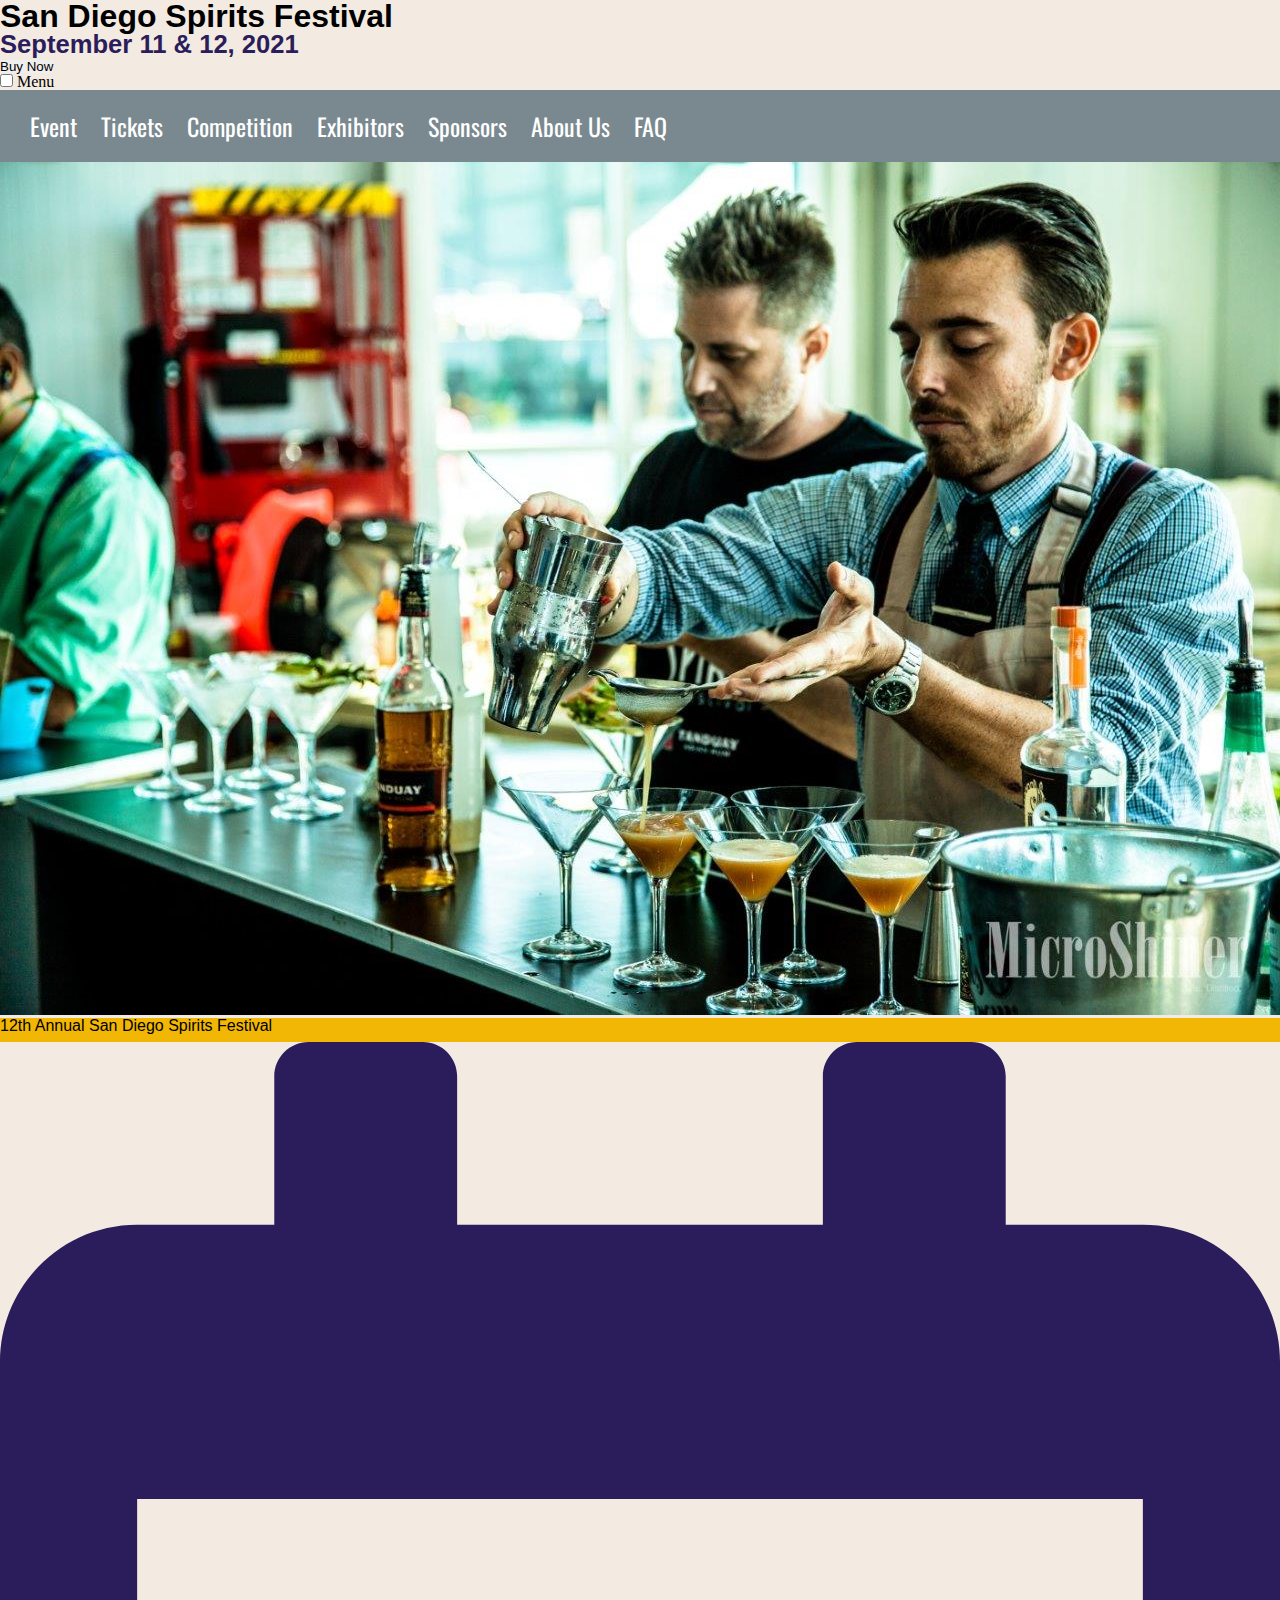
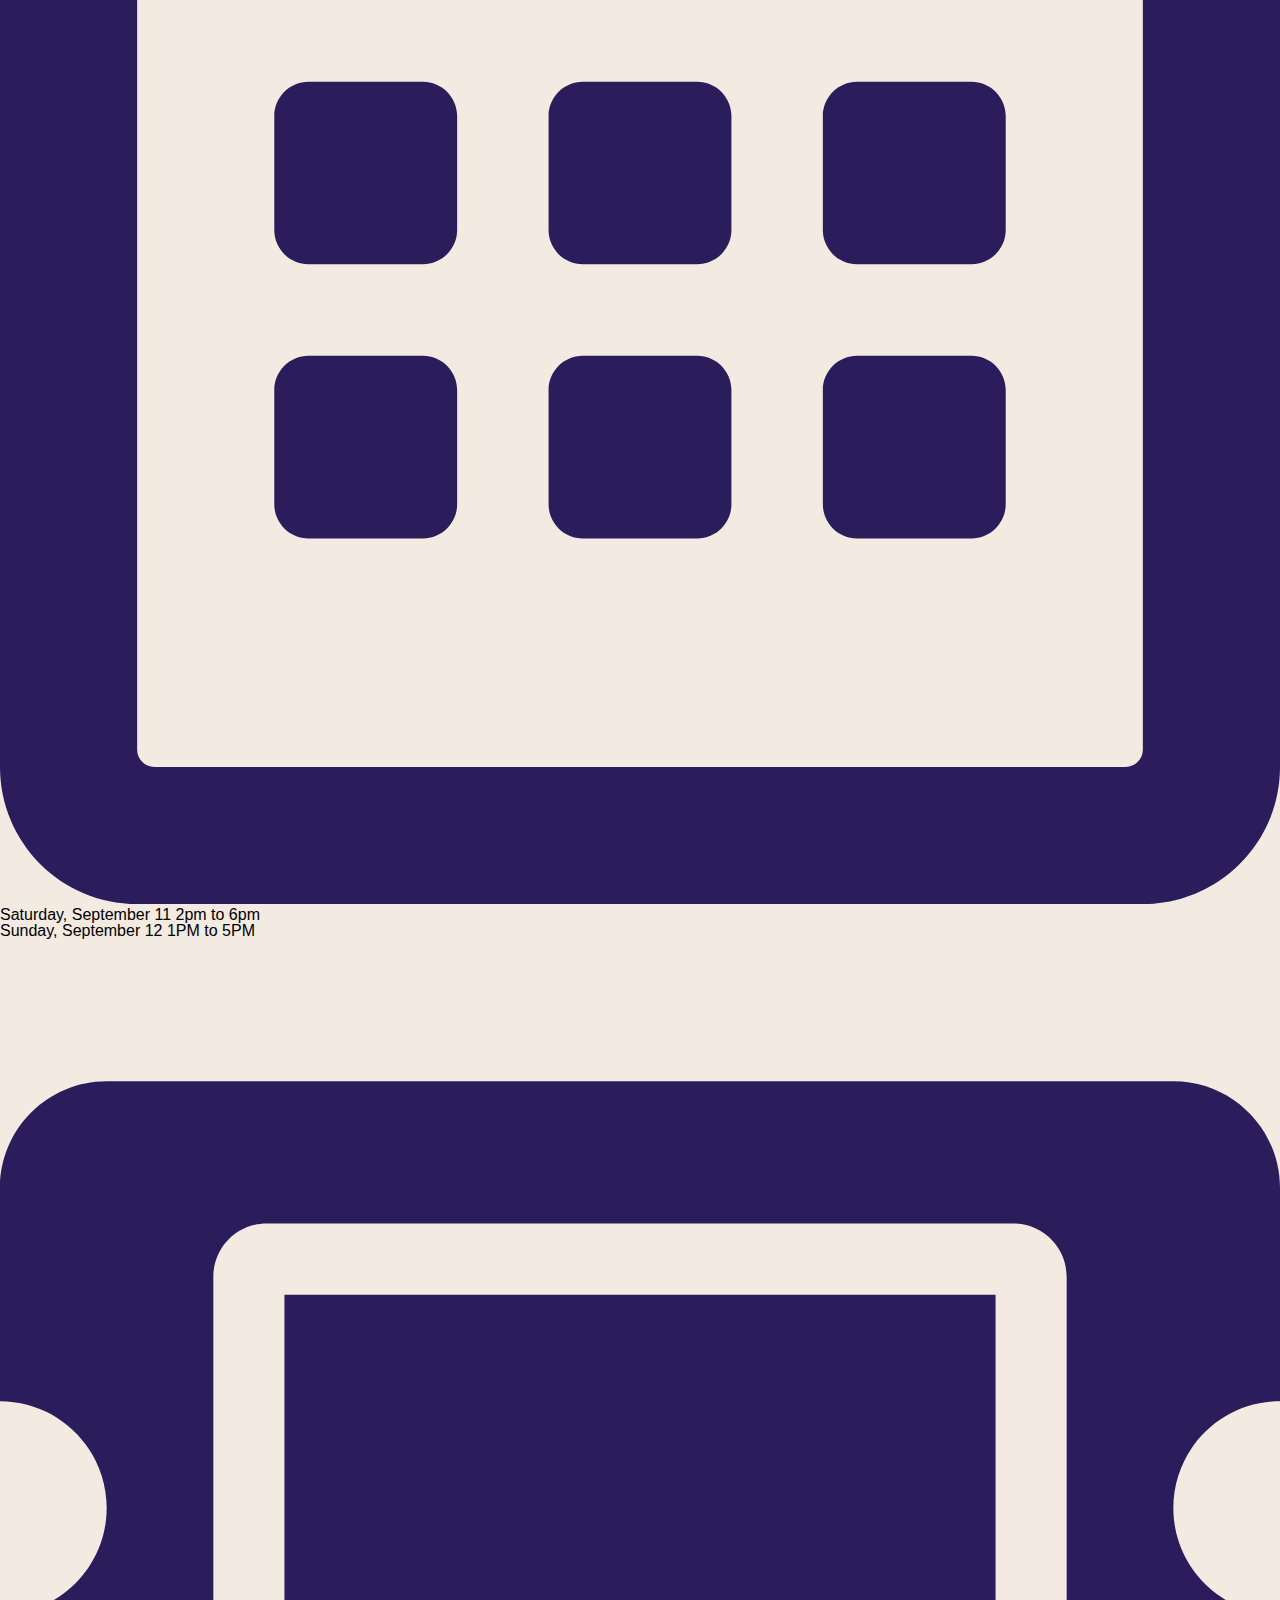
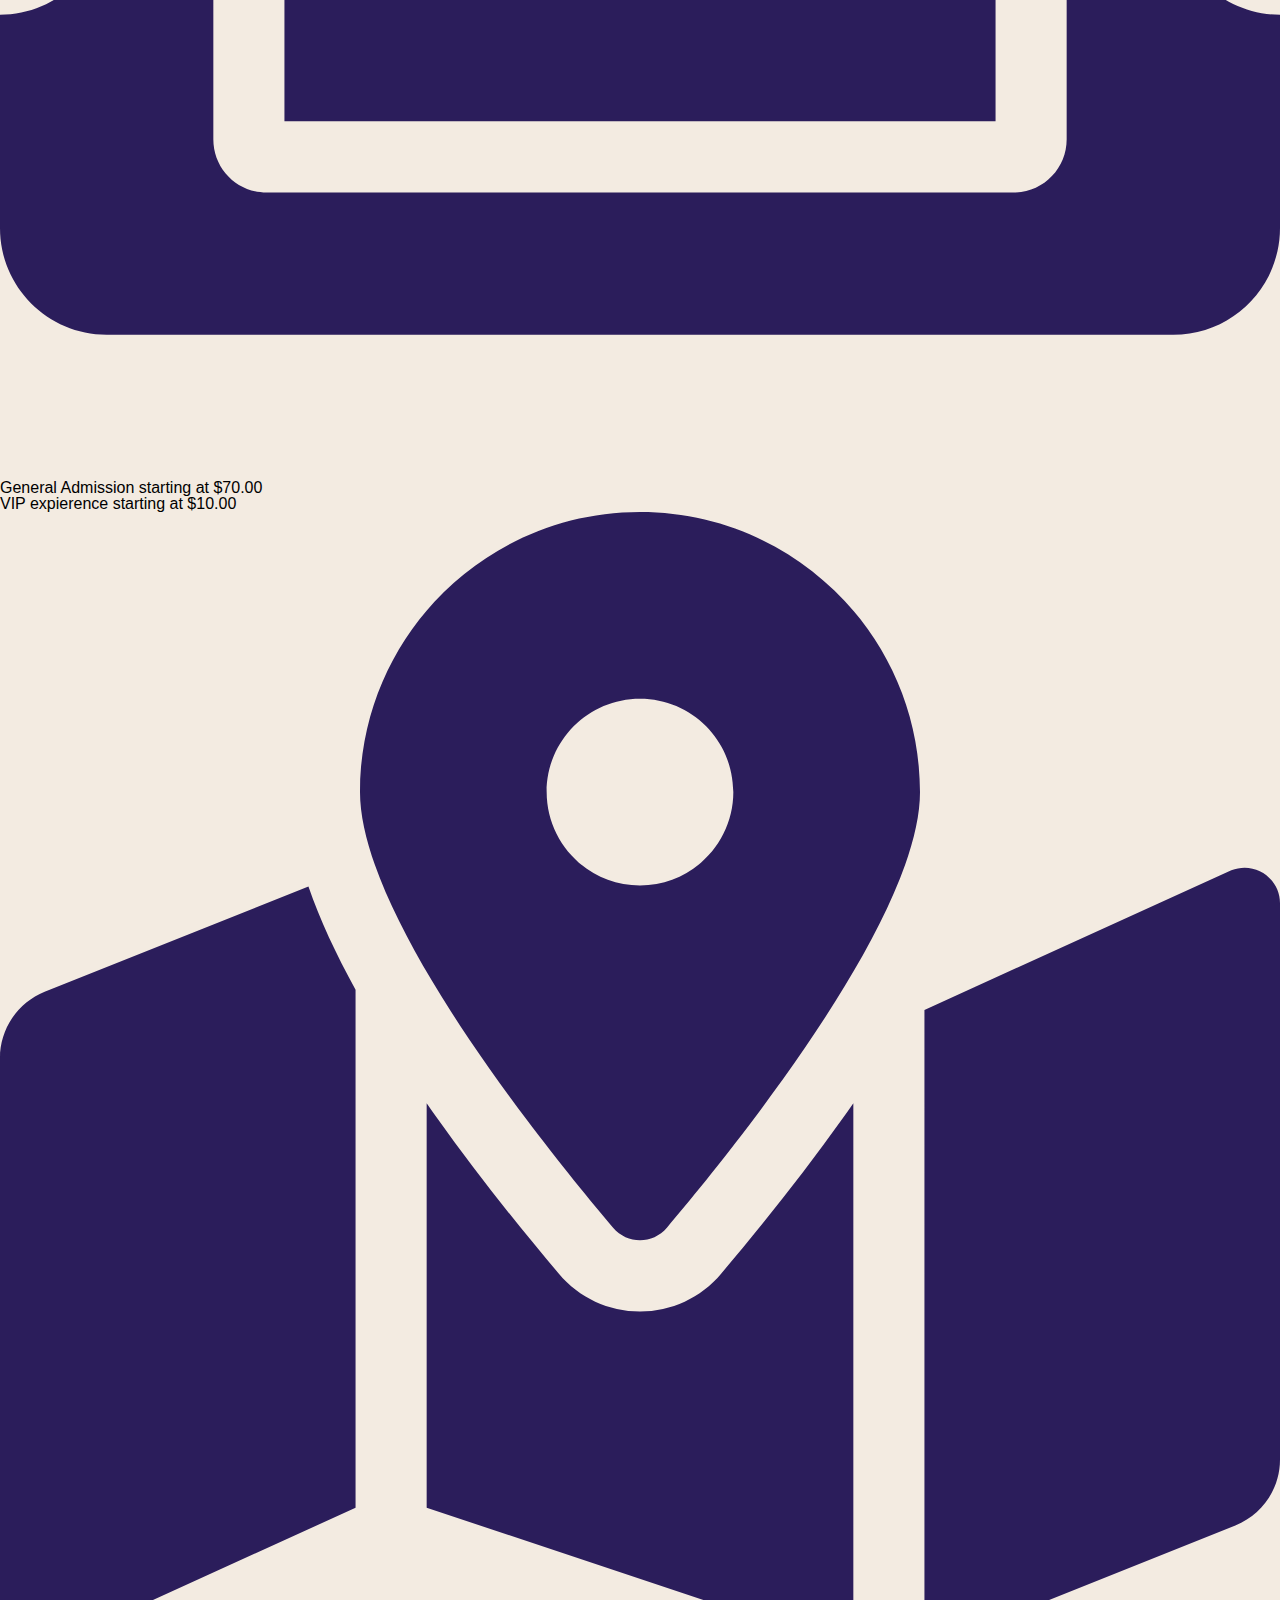
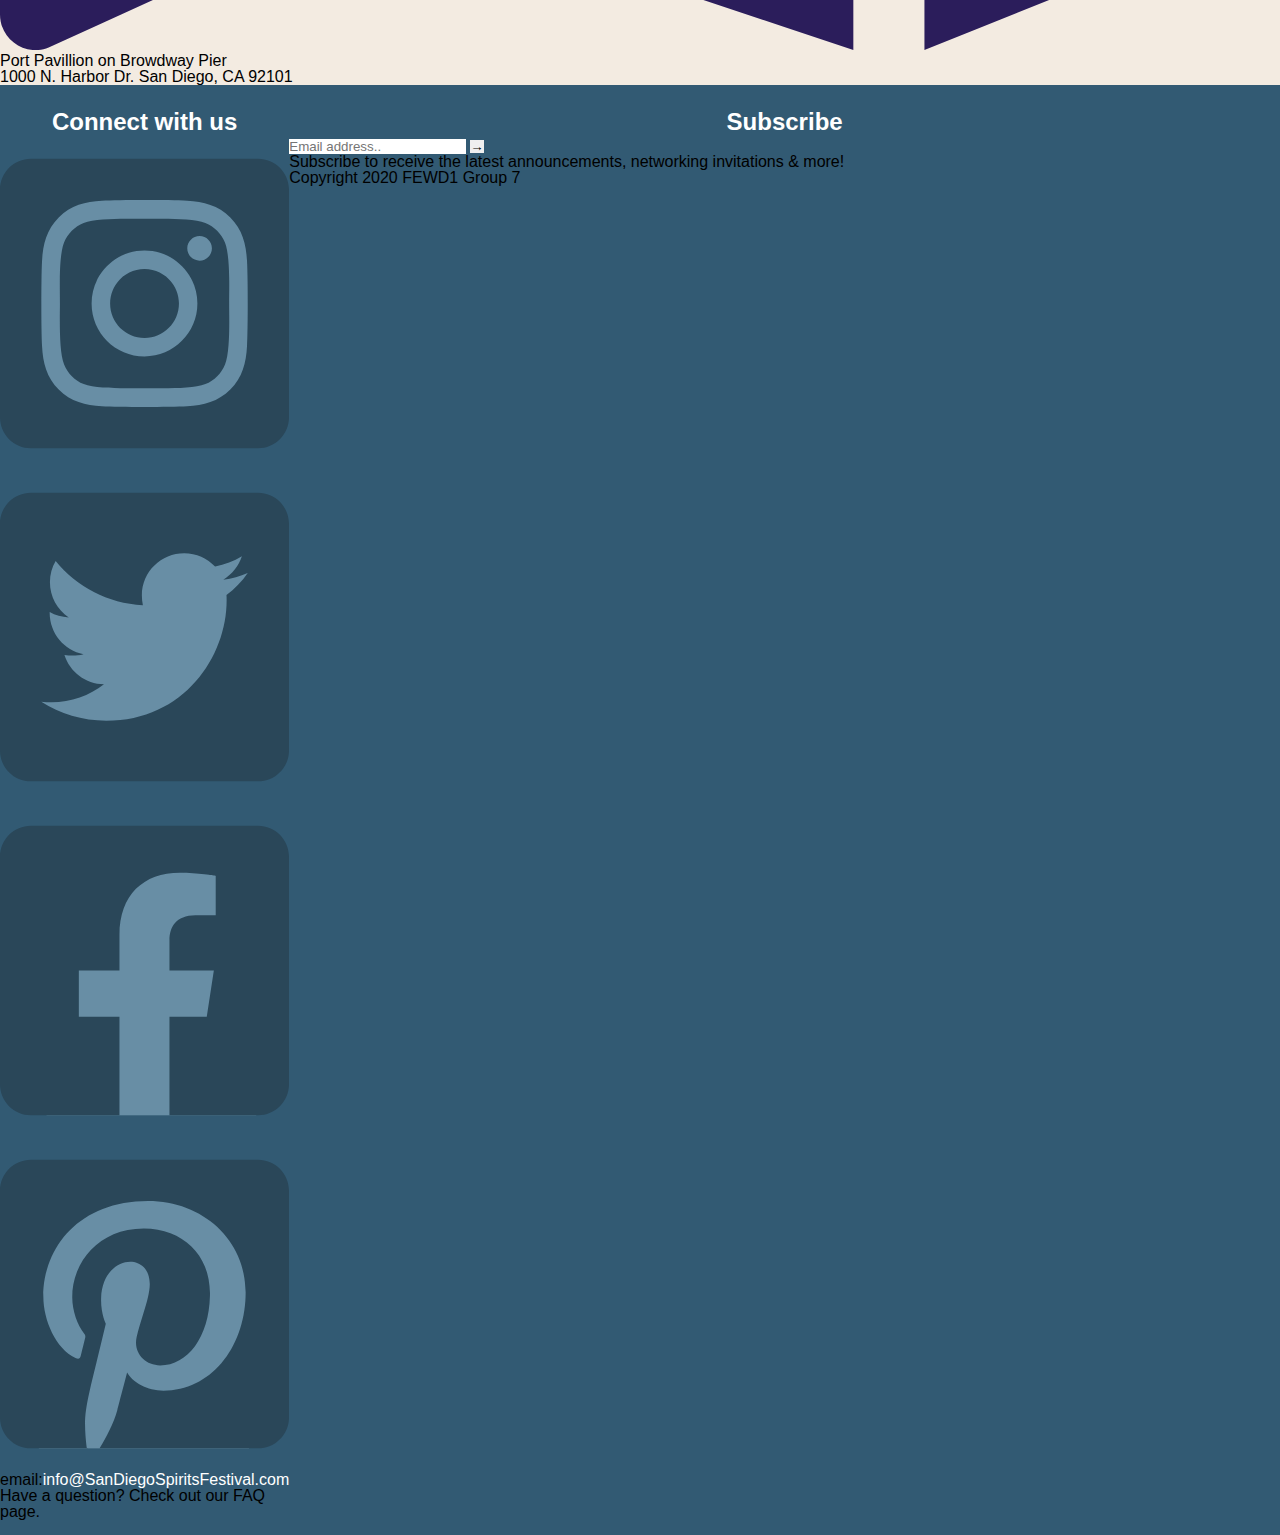
<file: index.html>
<!DOCTYPE html>
<html lang="en">

<head>
    <meta charset="UTF-8">
    <meta name="viewport" content="width=device-width, initial-scale=1.0">
    <title> San Diego Spirits Festival</title>
    <link rel="stylesheet" href="https://cdnjs.cloudflare.com/ajax/libs/font-awesome/4.7.0/css/font-awesome.min.css">
    <link rel="stylesheet" href="styles/style.css" type="text/css">
</head>

<body>
    <!--header section-->
    <header>
        <h1>San Diego Spirits Festival</h1>
        <h2>September 11 &amp; 12, 2021</h2>
        <button id="b1">Buy Now</button>

        <!--Header Nav Bar Section------>

        <div id="nav">
            <input type="checkbox" id="toggle" />
            <label for="toggle">Menu</label>
            <nav class="navigation">
                <ul>
                    <li><a href="pages/event.html">Event</a></li>
                    <li><a href="pages/tickets.html">Tickets</a></li>
                    <li><a href="pages/competition.html">Competition</a></li>
                    <li><a href="pages/exhibitors.html">Exhibitors</a></li>
                    <li><a href="pages/sponsors.html">Sponsors</a></li>
                    <li><a href="pages/aboutus.html">About Us</a></li>
                    <li><a href="pages/faq.html">FAQ</a></li>
                </ul>
            </nav>
        </div>
    </header>
    <!-- End Header -->

    <!--hero image section-->
    <section>
        <div id="heroImage">
            <img src="images/heroImage-1.jpg" alt="">
        </div>
    </section>

    <!--   mid banner section-->

    <section>
        <div id="banner">
            <p>12th Annual San Diego Spirits Festival</p>
        </div>
    </section>

    <!--   Icon image section------------------------>

    <section>
        <div id="icon">
            <div><img src="images/calendar.svg" alt="calendar">
                <p>Saturday, September 11 2pm to 6pm <br>Sunday, September 12 1PM to 5PM</p>
            </div>

            <div><img src="images/ticket.svg" alt="tickets">
                <p>General Admission starting at $70.00 <br>VIP expierence starting at $10.00</p>
            </div>

            <div><img src="images/map.svg" alt="Map">
                <p>Port Pavillion on Browdway Pier <br>1000 N. Harbor Dr. San Diego, CA 92101</p>
            </div>
        </div>
    </section>

    <!--    Footer Section----------------------->

    <footer class="footer">
        <div id="left">
            <div class="content">
                <h4>Connect with us</h4>
                <div class="socialMedia">
                    <img src="images/instagram.svg" alt="Instagram">
                    <img src="images/twitter.svg" alt="Instagram">
                    <img src="images/facebook.svg" alt="Instagram">
                    <img src="images/pinterest.svg" alt="Instagram">
                    <div>
                        <p>email:<a href="mailto:SanDiegoSpiritsFestival.com">info@SanDiegoSpiritsFestival.com</a>
                        <div>
                            <p>Have a question? Check out our FAQ page.</p>
                        </div>
                    </div>
                </div>
            </div>
        </div>

        <div id="right">
            <div class="content">
                <form>
                    <h4>Subscribe</h4>
                    <input type="text" placeholder="Email address..">
                    <button id="b2" type="button">&#8594;</button>
                </form>
                <p>Subscribe to receive the latest announcements, networking invitations &amp; more!</p>
            </div>
            <div id=copyright>
                <p>Copyright 2020 FEWD1 Group 7</p>
            </div>
        </div>
    </footer>
</body>

</html>
</file>
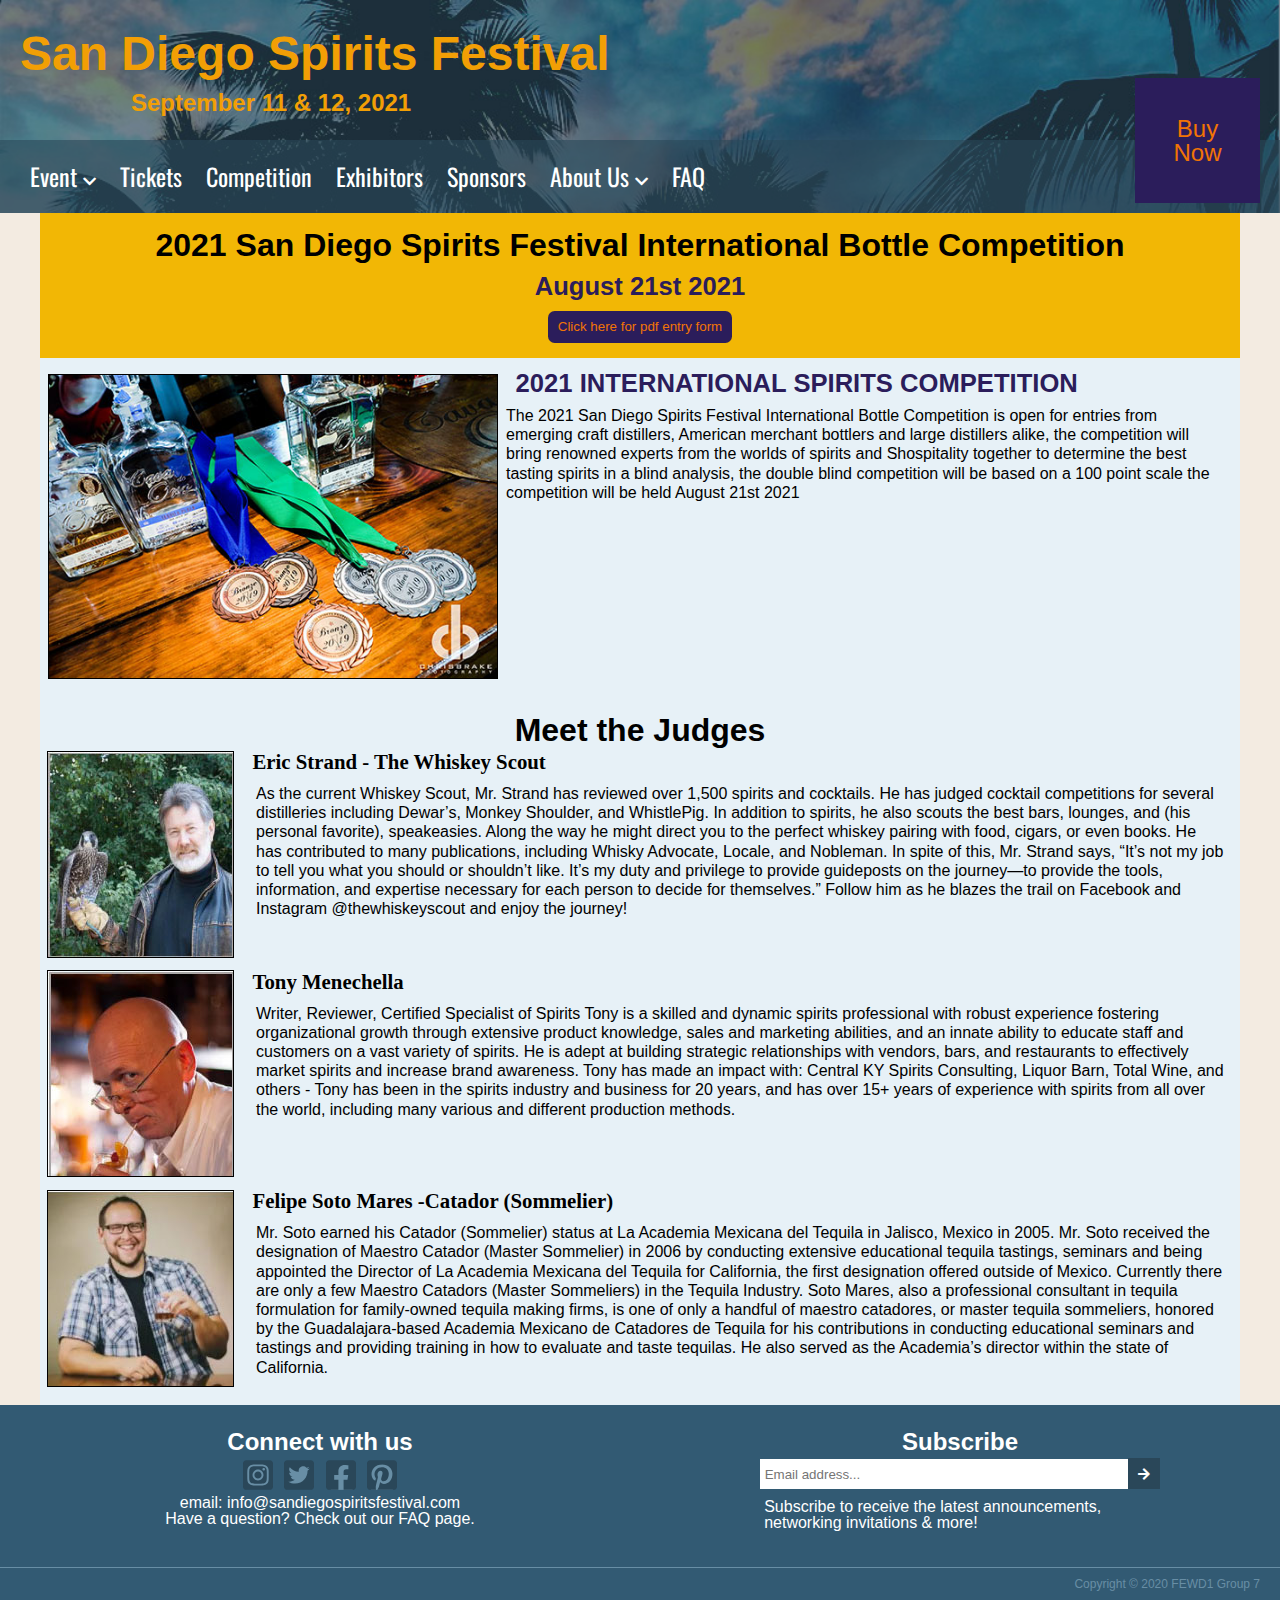
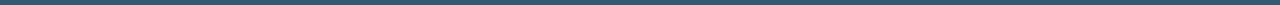
<file: pages/competition.html>
<!DOCTYPE html>
<html lang="en">

<head>
    <meta charset="UTF-8">
    <meta name="viewport" content="width=device-width, initial-scale=1.0">
    <title> San Diego Spirits Festival</title>
    <link rel="stylesheet" href="https://cdnjs.cloudflare.com/ajax/libs/font-awesome/4.7.0/css/font-awesome.min.css">
    <link rel="stylesheet" href="../styles/style.css" type="text/css"> 

</head>


<body>
    <header class="main">
            <h1><a href="../index.html">San Diego Spirits Festival</a></h1>
            <h2><a href="../index.html">September 11 &amp; 12, 2021</a></h2>
            <div class="btn">
                <a href="checkout01.html">Buy Now</a>
            </div>
            <nav>
                <label for="showMenu"><span class="fas fa-bars" aria-hidden="true"></span></label>
                <input type="checkbox" id="showMenu" role="button">
                <ul class="mainMenu" id="ticketsPg">
                    <li>
                        <a class="centerMenu" href="#">Event <span class="fas fa-chevron-down hideMe" aria-hidden="true"></span></a><label for="showSubmenuEvent"><span class="fas fa-chevron-down" aria-hidden="true"></span></label><input type="checkbox" id="showSubmenuEvent">
                        <ul id="sub1"><li><a href="#">Past Events</a></li></ul>
                    </li>
                    <li><a href="tickets.html">Tickets</a></li>
                    <li><a href="../pages/competition.html">Competition</a></li>
                    <li><a href="../pages/exhibitors.html">Exhibitors</a></li>
                    <li><a href="../pages/sponsors.html">Sponsors</a></li>
                    <li>     
                    <a class="centerMenu" href="#">About Us <span class="fas fa-chevron-down hideMe" aria-hidden="true"></span></a><label for="showSubmenuAbout"><span class="fas fa-chevron-down"></span></label>
                    <input type="checkbox" id="showSubmenuAbout">
                    <ul id="sub2"><li><a href="#" class="drop">Contact Us</a></li></ul>
                    </li>
                    <li><a href="#">FAQ</a></li>
                </ul>
            </nav>
        </header>
     <!-- Main page area -->
    <main>
    <section id="banner">
            <h1>2021 San Diego Spirits Festival International Bottle Competition</h1>
            <h2>August 21st 2021</h2>
            <button onclick="window.location.href='https://967b8d21-e338-4f79-a29b-32f5f7dae167.filesusr.com/ugd/49071e_389cc416fff24ef1b9bc6c211b921415.pdf'">Click here for pdf entry form</button>
    </section>
       <section class="judges">
       <div class="medals">
       <figure>
        <img src="../images/mdl.jpg" alt="Display of awards">        
       </figure>
        </div>
        <div class="text">
        <h2>2021 INTERNATIONAL SPIRITS COMPETITION</h2>
        <p>The 2021 San Diego Spirits Festival International Bottle Competition is open for entries from emerging craft distillers, American merchant bottlers and large distillers alike, the competition will bring renowned experts from the worlds of spirits and Shospitality together to determine the best tasting spirits in a blind analysis, the double blind competition will be based on a 100 point scale the competition will be held August 21st 2021</p>
        </div>
        </section>
        <h1> Meet the Judges</h1>
        <section id="about1">
        <div>
        <img src="../images/j1.jpg" alt="First judge">
        </div>
        <div>
        <h3>Eric Strand - The Whiskey Scout</h3>
        <p>As the current Whiskey Scout, Mr. Strand has reviewed over 1,500 spirits and cocktails. He has judged cocktail competitions for several distilleries including Dewar’s, Monkey Shoulder, and WhistlePig. In addition to spirits, he also scouts the best bars, lounges, and (his personal favorite), speakeasies. Along the way he might direct you to the perfect whiskey pairing with food, cigars, or even books. He has contributed to many publications, including Whisky Advocate, Locale, and Nobleman. In spite of this, Mr. Strand says, “It’s not my job to tell you what you should or shouldn’t like. It’s my duty and privilege to provide guideposts on the journey—to provide the tools, information, and expertise necessary for each person to decide for themselves.” Follow him as he blazes the trail on Facebook and Instagram @thewhiskeyscout and enjoy the journey!</p>
        </div>
        <div>
        <img src="../images/j2.jpg" alt="Second judge">
        </div>
        <div>
        <h3>Tony Menechella</h3>
        <p>Writer, Reviewer, Certified Specialist of Spirits Tony is a skilled and dynamic spirits professional with robust experience fostering organizational growth through extensive product knowledge, sales and marketing abilities, and an innate ability to educate staff and customers on a vast variety of spirits. He is adept at building strategic relationships with vendors, bars, and restaurants to effectively market spirits and increase brand awareness. Tony has made an impact with: Central KY Spirits Consulting, Liquor Barn, Total Wine, and others - Tony has been in the spirits industry and business for 20 years, and has over 15+ years of experience with spirits from all over the world, including many various and different production methods. </p>
        </div>
        <div>
        <img src="../images/j3.jpg" alt="Third judge">
        </div>
        <div>
        <h3>Felipe Soto Mares -Catador (Sommelier)</h3>
        <p>Mr. Soto earned his Catador (Sommelier) status at La Academia Mexicana del Tequila in Jalisco, Mexico in 2005. Mr. Soto received the designation of Maestro Catador (Master Sommelier) in 2006 by conducting extensive educational tequila tastings, seminars and being appointed the Director of La Academia Mexicana del Tequila for California, the first designation offered outside of Mexico. Currently there are only a few Maestro Catadors (Master Sommeliers) in the Tequila Industry. Soto Mares, also a professional consultant in tequila formulation for family-owned tequila making firms, is one of only a handful of maestro catadores, or master tequila sommeliers, honored by the Guadalajara-based Academia Mexicano de Catadores de Tequila for his contributions in conducting educational seminars and tastings and providing training in how to evaluate and taste tequilas. He also served as the Academia’s director within the state of California.</p>
        </div>
        </section>
    </main>
    
    <!-- End of Main page area -->
    <footer>
        <div class="footer">
            <div class="footerBlock">
                <div class="blocks">
                    <h4>Connect with us</h4>
                    <p>
                        <a href="https://www.instagram.com/sdspiritsfestival/"><img src="../images/instagram.svg" alt="instagram icon"></a>
                        <a href="https://twitter.com/spiritsfestival"><img src="../images/twitter.svg" alt="twitter icon"></a>
                        <a href="https://www.facebook.com/SanDiegoSpiritsFestival"><img src="../images/facebook.svg" alt="facebook icon"></a>
                        <a href="https://www.pinterest.com/spiritsfestival/"> <img src="../images/pinterest.svg" alt="pinterest icon"></a>
                    </p>
                    <p><a href="mailto:info@sandiegospiritsfestival.com.com">email: info@sandiegospiritsfestival.com</a></p>
                    <p><a href="#">Have a question? Check out our FAQ page.</a></p>
                </div>
                <div class="blocks">
                    <form action="#" method="post" id="newsletter">
                        <h4>
                            <label for="newsletterEmail">Subscribe</label>
                        </h4>
                        <div class="newsletterInput"><input type="email" name="newsletterEmail" id="newsletterEmail" placeholder="Email address..." required><button type="submit" value="submit"><i class="fas fa-arrow-right"></i></button></div>
                        <p>Subscribe to receive the latest announcements, networking invitations &amp; more!</p>
                    </form>
                </div>
            </div>
            <p>Copyright &copy; 2020 FEWD1 Group 7</p>
        </div>
    </footer>
</body>

</html>
</file>
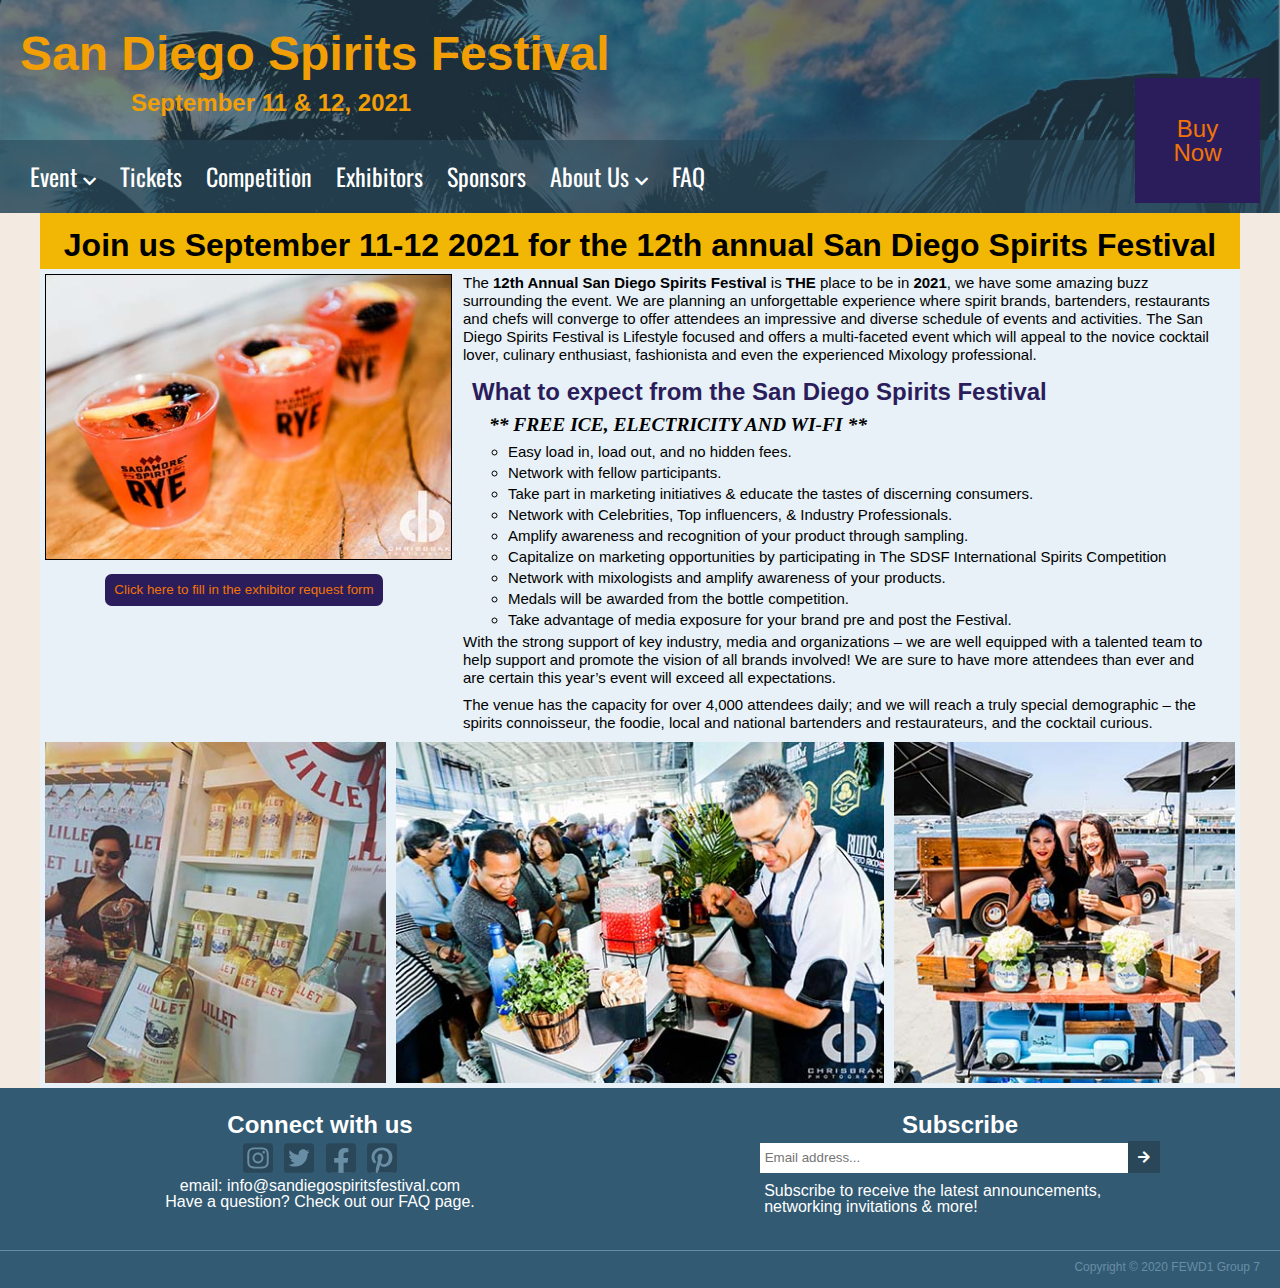
<file: pages/exhibitors.html>
<!DOCTYPE html>
<html lang="en">

<head>
    <meta charset="UTF-8">
    <meta name="viewport" content="width=device-width, initial-scale=1.0">
    <title> San Diego Spirits Festival</title>
    <link rel="stylesheet" href="https://cdnjs.cloudflare.com/ajax/libs/font-awesome/4.7.0/css/font-awesome.min.css">
    <link rel="stylesheet" href="../styles/style.css" type="text/css">
</head>

<body>
    <header class="main">
            <h1><a href="../index.html">San Diego Spirits Festival</a></h1>
            <h2><a href="../index.html">September 11 &amp; 12, 2021</a></h2>
            <div class="btn">
                <a href="checkout01.html">Buy Now</a>
            </div>
            <nav>
                <label for="showMenu"><span class="fas fa-bars" aria-hidden="true"></span></label>
                <input type="checkbox" id="showMenu" role="button">
                <ul class="mainMenu" id="ticketsPg">
                    <li>
                        <a class="centerMenu" href="#">Event <span class="fas fa-chevron-down hideMe" aria-hidden="true"></span></a><label for="showSubmenuEvent"><span class="fas fa-chevron-down" aria-hidden="true"></span></label><input type="checkbox" id="showSubmenuEvent">
                        <ul id="sub1"><li><a href="#">Past Events</a></li></ul>
                    </li>
                    <li><a href="tickets.html">Tickets</a></li>
                    <li><a href="../pages/competition.html">Competition</a></li>
                    <li><a href="../pages/exhibitors.html">Exhibitors</a></li>
                    <li><a href="../pages/sponsors.html">Sponsors</a></li>
                    <li>     
                    <a class="centerMenu" href="#">About Us <span class="fas fa-chevron-down hideMe" aria-hidden="true"></span></a><label for="showSubmenuAbout"><span class="fas fa-chevron-down"></span></label>
                    <input type="checkbox" id="showSubmenuAbout">
                    <ul id="sub2"><li><a href="#" class="drop">Contact Us</a></li></ul>
                    </li>
                    <li><a href="#">FAQ</a></li>
                </ul>
            </nav>
        </header>
    <!--   top banner section-->
    <main>
    <section>
        <div id="banner">
            <h1>Join us September 11-12 2021 for the 12th annual San Diego Spirits Festival</h1>
        </div>
    </section>
    <!-- Main page area -->
      <div id="control">
      <div>
      <figure><img src="../images/exh1.jpg" alt="Exhibition hall"></figure>
      
      <section id="CTA">
               <button id="ex1" onclick="window.location.href='https://967b8d21-e338-4f79-a29b-32f5f7dae167.filesusr.com/ugd/49071e_389cc416fff24ef1b9bc6c211b921415.pdf'">Click here to fill in the exhibitor request form</button>
      </section>
      </div>
      <div>  
      <p>The <b>12th Annual San Diego Spirits Festival</b> is <b>THE</b> place to be in <b>2021</b>, we have some amazing buzz surrounding the event. We are planning an unforgettable experience where spirit brands, bartenders, restaurants and chefs will converge to offer attendees an impressive and diverse schedule of events and activities. The San Diego Spirits Festival is Lifestyle focused and offers a multi-faceted event which will appeal to the novice cocktail lover, culinary enthusiast, fashionista and even the experienced Mixology professional. 
      </p>
       
      <div class="leftAlign">
      <h2>What to expect from the San Diego Spirits Festival</h2>
      <h3 class="ital">** FREE ICE, ELECTRICITY AND WI-FI **</h3>
      <ul>
          <li>Easy load in, load out, and no hidden fees.</li>
          <li>Network with fellow participants.</li>
          <li>Take part in marketing initiatives &amp; educate the tastes of discerning consumers.</li>
          <li>Network with Celebrities, Top influencers, &amp; Industry Professionals.</li>
          <li>Amplify awareness and recognition of your product through sampling.</li>
          <li>Capitalize on marketing opportunities by participating in The SDSF International Spirits Competition</li>
          <li>Network with mixologists and amplify awareness of your products.</li>
          <li>Medals will be awarded from the bottle competition.</li>
          <li>Take advantage of media exposure for your brand pre and post the Festival.</li>         
      </ul>
           <p>With the strong support of key industry, media and organizations – we are well equipped with a talented team to help support and promote the vision of all brands involved!   We are sure to have more attendees than ever and are certain this year’s event will exceed all expectations.</p>
           <p>The venue has the capacity for over 4,000 attendees daily; and we will reach a truly special demographic – the spirits connoisseur, the foodie, local and national bartenders and restaurateurs, and the cocktail curious. </p>
           </div>
           </div>
           </div> <!-- end #control -->
           <figure class="exPic">
               <img  src="../images/exhibition1.jpg" class="mobileShow" alt="Bottle of Lillet">
               <img  src="../images/exhibition2.jpg" alt="Pouring cocktails">
               <img  src="../images/exhibition3.jpg" class="mobileShow" alt="Don Julio display">
           </figure>
       
    </main>
    <!-- End of Main page area -->
    <footer>
        <div class="footer">
            <div class="footerBlock">
                <div class="blocks">
                    <h4>Connect with us</h4>
                    <p>
                        <a href="https://www.instagram.com/sdspiritsfestival/"><img src="../images/instagram.svg" alt="instagram icon"></a>
                        <a href="https://twitter.com/spiritsfestival"><img src="../images/twitter.svg" alt="twitter icon"></a>
                        <a href="https://www.facebook.com/SanDiegoSpiritsFestival"><img src="../images/facebook.svg" alt="facebook icon"></a>
                        <a href="https://www.pinterest.com/spiritsfestival/"> <img src="../images/pinterest.svg" alt="pinterest icon"></a>
                    </p>
                    <p><a href="mailto:info@sandiegospiritsfestival.com.com">email: info@sandiegospiritsfestival.com</a></p>
                    <p><a href="#">Have a question? Check out our FAQ page.</a></p>
                </div>
                <div class="blocks">
                    <form action="#" method="post" id="newsletter">
                        <h4>
                            <label for="newsletterEmail">Subscribe</label>
                        </h4>
                        <div class="newsletterInput"><input type="email" name="newsletterEmail" id="newsletterEmail" placeholder="Email address..." required><button type="submit" value="submit"><i class="fas fa-arrow-right"></i></button></div>
                        <p>Subscribe to receive the latest announcements, networking invitations &amp; more!</p>
                    </form>
                </div>
            </div>
            <p>Copyright &copy; 2020 FEWD1 Group 7</p>
        </div>
    </footer>

     

</body>

</html>
</file>
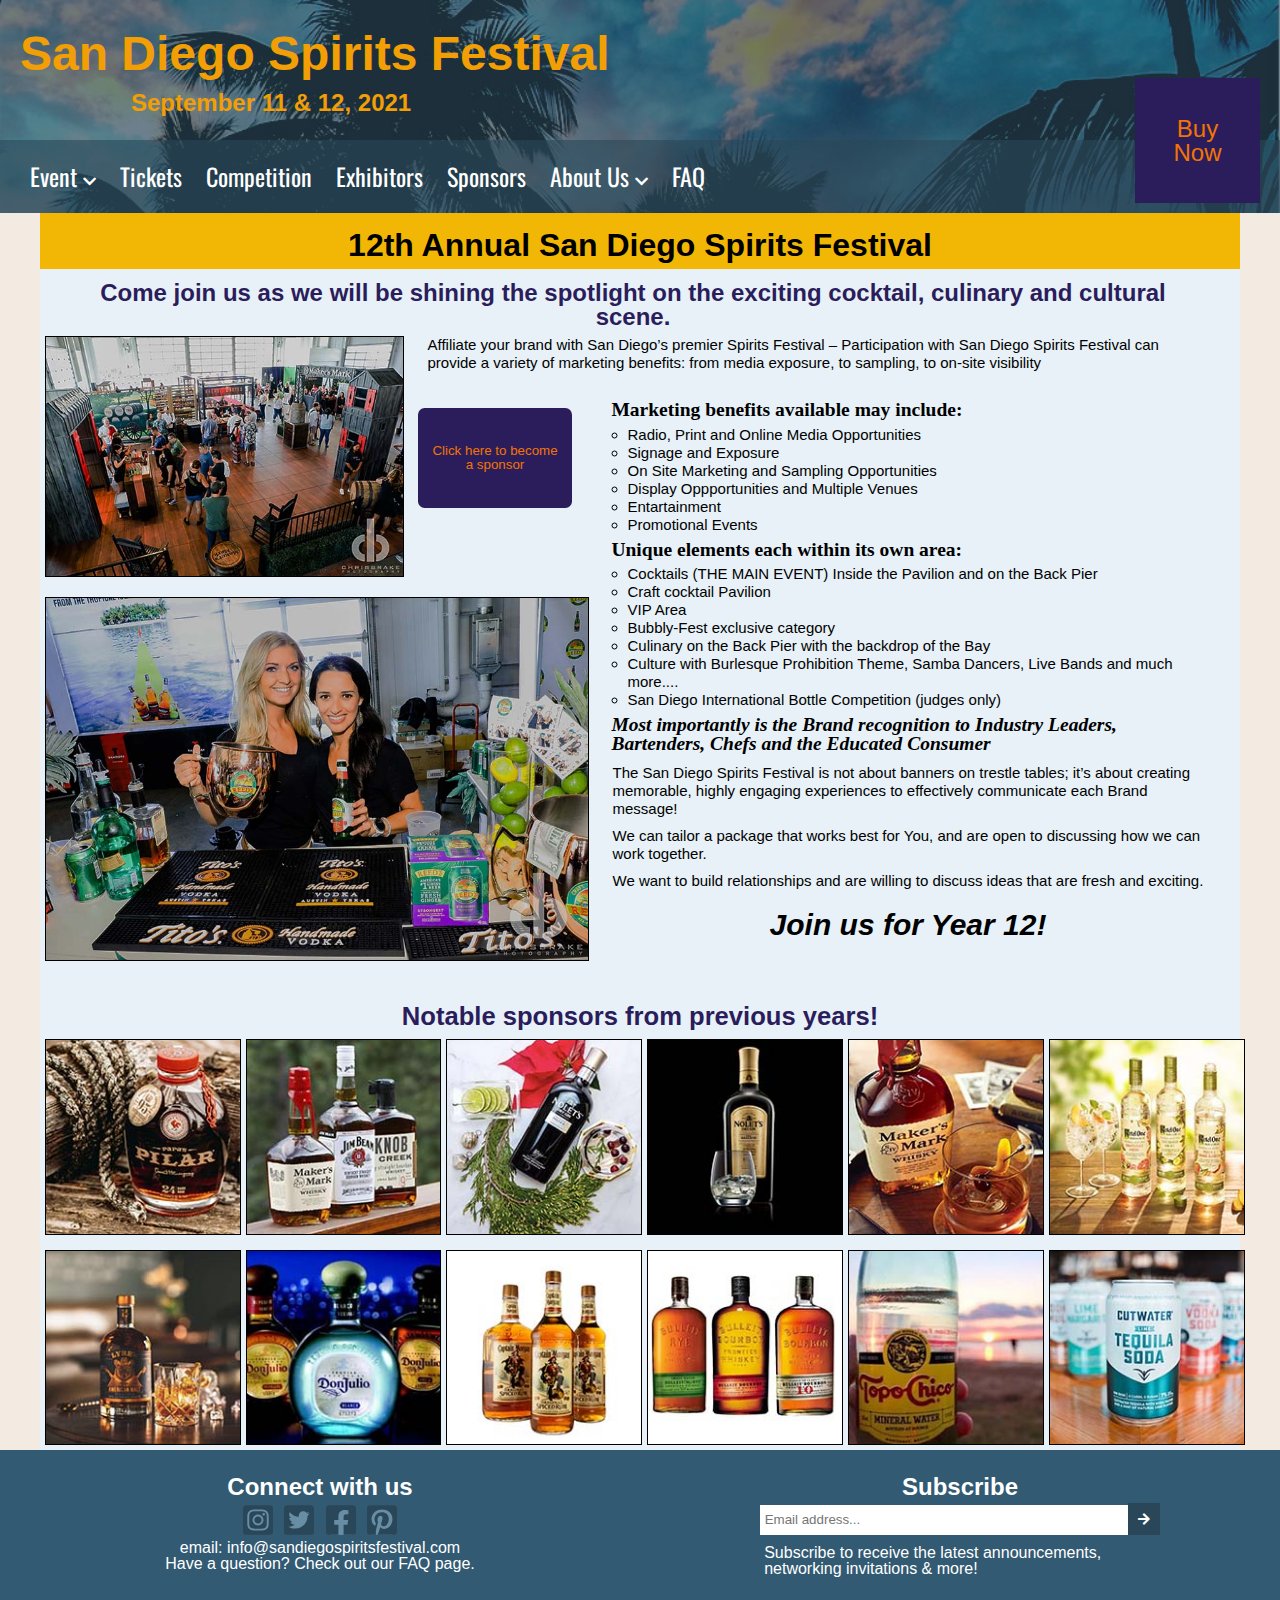
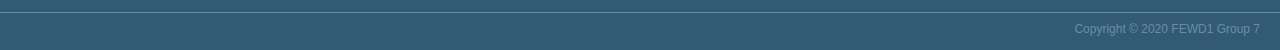
<file: pages/sponsors.html>
<!DOCTYPE html>
<html lang="en">

<head>
    <meta charset="UTF-8">
    <meta name="viewport" content="width=device-width, initial-scale=1.0">
    <title> San Diego Spirits Festival</title>
    <link rel="stylesheet" href="https://cdnjs.cloudflare.com/ajax/libs/font-awesome/4.7.0/css/font-awesome.min.css">
    <link rel="stylesheet" href="../styles/style.css" type="text/css">
</head>

<body>
    <header class="main">
            <h1><a href="../index.html">San Diego Spirits Festival</a></h1>
            <h2><a href="../index.html">September 11 &amp; 12, 2021</a></h2>
            <div class="btn">
                <a href="checkout01.html">Buy Now</a>
            </div>
            <nav>
                <label for="showMenu"><span class="fas fa-bars" aria-hidden="true"></span></label>
                <input type="checkbox" id="showMenu" role="button">
                <ul class="mainMenu" id="ticketsPg">
                    <li>
                        <a class="centerMenu" href="#">Event <span class="fas fa-chevron-down hideMe" aria-hidden="true"></span></a><label for="showSubmenuEvent"><span class="fas fa-chevron-down" aria-hidden="true"></span></label><input type="checkbox" id="showSubmenuEvent">
                        <ul id="sub1"><li><a href="#">Past Events</a></li></ul>
                    </li>
                    <li><a href="#">Tickets</a></li>
                    <li><a href="../pages/competition.html">Competition</a></li>
                    <li><a href="../pages/exhibitors.html">Exhibitors</a></li>
                    <li><a href="../pages/sponsors.html">Sponsors</a></li>
                    <li>     
                    <a class="centerMenu" href="#">About Us <span class="fas fa-chevron-down hideMe" aria-hidden="true"></span></a><label for="showSubmenuAbout"><span class="fas fa-chevron-down"></span></label>
                    <input type="checkbox" id="showSubmenuAbout">
                    <ul id="sub2"><li><a href="#" class="drop">Contact Us</a></li></ul>
                    </li>
                    <li><a href="#">FAQ</a></li>
                </ul>
            </nav>
        </header>
    <!-- Main page area -->
    <main>
      <section id="banner">
      <h1>12th Annual San Diego Spirits Festival </h1>
      </section>
      <section id="layoutSP">
      <div class="sp1">
      <h2>Come join us as we will be shining the spotlight on the exciting cocktail, culinary and cultural scene.</h2>
      </div>
      <div class="sp2">
      <p>Affiliate your brand with San Diego’s premier Spirits Festival – Participation with San Diego Spirits Festival can provide a variety of marketing benefits: from media exposure, to sampling, to on-site visibility </p>  
      </div>
        <div class="sp3">
          <img class="mobileShow" src="../images/floor.jpg" alt="Event floor">
        </div>
        <div class="sp4">
          <img  src="../images/floor2.jpg" alt="Pretty ladies"> 
        </div>
        <div class="sp5">         
        <section id="CTA">
               <button id="spb" onclick="window.location.href='https://967b8d21-e338-4f79-a29b-32f5f7dae167.filesusr.com/ugd/49071e_389cc416fff24ef1b9bc6c211b921415.pdf'">Click here to become a sponsor</button>
        </section>
        </div>
        <div class="sp6">
        <h3>Marketing benefits available may include:</h3>
        <ul>
          <li>Radio, Print and Online Media Opportunities</li>
          <li>Signage and Exposure</li>
          <li>On Site Marketing and Sampling Opportunities</li>
          <li>Display Oppportunities and Multiple Venues</li>
          <li>Entartainment</li>
          <li>Promotional Events</li>        
        </ul>
        <h3>Unique elements each within its own area:</h3>
        <ul>
            <li>Cocktails (THE MAIN EVENT) Inside the Pavilion and on the Back Pier</li>
            <li>Craft cocktail Pavilion</li> 
            <li>VIP Area</li>
            <li>Bubbly-Fest exclusive category</li>
            <li>Culinary on the Back Pier with the backdrop of the Bay</li>
            <li>Culture with Burlesque Prohibition Theme, Samba Dancers, Live Bands and much more....</li>
            <li>San Diego International Bottle Competition (judges only)</li> 
        </ul>
        <h3 class="ital">Most importantly is the Brand recognition to Industry Leaders, Bartenders, Chefs and the Educated Consumer</h3>
        <p>The San Diego Spirits Festival is not about banners on trestle tables; it’s about creating memorable, highly engaging experiences to effectively communicate each Brand message!</p>
        <p>We can tailor a package that works best for You, and are open to discussing how we can work together.</p>
        <p>We want to build relationships and are willing to discuss ideas that are fresh and exciting.</p>
        <h1 class="ital">Join us for Year 12!</h1>
        </div>
        </section>
        <h2>Notable sponsors from previous years!</h2>
        <figure id="galSpon">
            <img src="../images/brand1.jpg" alt="Pilar Rum">
            <img src="../images/brand2.jpg" alt="Jim Beam">
            <img src="../images/brand3.jpg" alt="Nolets Gin">
            <img src="../images/brand4.jpg" alt="Nolets Reserve">
            <img src="../images/brand5.jpg" alt="Makers Whiskey">
            <img src="../images/brand6.jpg" alt="Ketel One">
            <img src="../images/brand7.jpg" alt="Lyre">
            <img src="../images/brand8.jpg" alt="Don Julio">
            <img src="../images/brand9.jpg" alt="Captain Morgan">
            <img src="../images/brand10.jpg" alt="Bulleit">
            <img src="../images/brand11.jpg" alt="Topo Chico">
            <img src="../images/brand12.jpg" alt="Cutwater Spirits">
        </figure>
    </main>
    
    <!-- End of Main page area -->

    <footer>
        <div class="footer">
            <div class="footerBlock">
                <div class="blocks">
                    <h4>Connect with us</h4>
                    <p>
                        <a href="https://www.instagram.com/sdspiritsfestival/"><img src="../images/instagram.svg" alt="instagram icon"></a>
                        <a href="https://twitter.com/spiritsfestival"><img src="../images/twitter.svg" alt="twitter icon"></a>
                        <a href="https://www.facebook.com/SanDiegoSpiritsFestival"><img src="../images/facebook.svg" alt="facebook icon"></a>
                        <a href="https://www.pinterest.com/spiritsfestival/"> <img src="../images/pinterest.svg" alt="pinterest icon"></a>
                    </p>
                    <p><a href="mailto:info@sandiegospiritsfestival.com.com">email: info@sandiegospiritsfestival.com</a></p>
                    <p><a href="#">Have a question? Check out our FAQ page.</a></p>
                </div>
                <div class="blocks">
                    <form action="#" method="post" id="newsletter">
                        <h4>
                            <label for="newsletterEmail">Subscribe</label>
                        </h4>
                        <div class="newsletterInput"><input type="email" name="newsletterEmail" id="newsletterEmail" placeholder="Email address..." required><button type="submit" value="submit"><i class="fas fa-arrow-right"></i></button></div>
                        <p>Subscribe to receive the latest announcements, networking invitations &amp; more!</p>
                    </form>
                </div>
            </div>
            <p>Copyright &copy; 2020 FEWD1 Group 7</p>
        </div>
    </footer>
     


</body>

</html>
</file>
<file: styles/style.css>
/********************************************************************* 
    1. @Import
*********************************************************************/   

        @import url('https://cdnjs.cloudflare.com/ajax/libs/font-awesome/5.15.1/css/all.min.css');
        @import url('http://fonts.cdnfonts.com/css/century-gothic');
        @import url('http://fonts.cdnfonts.com/css/mistral');
        /*Do not have a good font link for Agency FB. Replacing it with Oswald*/
        @import url('https://fonts.googleapis.com/css2?family=Oswald:wght@200&display=swap');

/********************************************************************* 
    2. CSS Reset
*********************************************************************/ 
        
        * {
            margin: 0;
            padding: 0;
            box-sizing: border-box;
            line-height: 1;
            list-style: none;
            border: none;
        }

        a {
            text-decoration: none;
        }

        section, aside, article, nav, header, footer, figure, video, audio, main {
            display: block;
        }

/********************************************************************* 
    3. Global Styles
*********************************************************************/ 
        
        body {
            background-color: #f3ebe1; /*What color are we choosing???*/
        }

        img {
            max-width: 100%;
            height: auto;
        }

        h1.festivalName {
            font-family: "mistral", cursive, sans-serif;
            color: #f29f05;
            font-size: 3em;
        }

        h1 {
            font-family: "century gothic", "verdana", sans-serif;
            font-size: 2em;
        }

        h2 {
            font-family: "century gothic", "verdana", sans-serif;
            font-size: 1.6em;
            color: #2b1d5b;
        }

        h3 {
            font-size: 1.3em;
        }

        p, main li {
            font-family: "century gothic", "verdana", sans-serif;
            font-size: 1em;
        }
        
/********************************************************************* 
    3. Header
*********************************************************************/ 
        
        header.main {
            background: url(../images/headerBG.jpg) no-repeat;
            background-size: cover;
            
            /*Grid Parent*/
            display: grid;
            grid-template-columns: 1fr minmax(auto, 1300px) 1fr;
            grid-template-rows: repeat(3, auto);
            grid-auto-flow: column;
            text-align: center;
        }

        /*Logo */
        header.main h1, 
        header.main h2 {
            grid-column-start: 2; 
            display: inline;
            padding-left: 8px;
            padding-right: 8px;
        }
        
        header.main h1 {
            font-family: "Mistral", cursive, sans-serif;
            color: #f29f05;
            font-size: 2.25em;
            padding-top: 30px;
        }
        
        header.main h2 {
            font-family: "Century Gothic", sans-serif;
            color: #f29f05;
            font-size: 1.25em;
            grid-row: 2 / 3;
            margin-bottom: 20px;
        }

        /*Buy Now Button */
        header.main div.btn {
            grid-column-end: 3;
            grid-row: 4 / 5;
        }

        header.main div.btn a {
            display: block;
            padding: 20px;
            background-color: #2b1d5b;
            color: #f27405; 
            font-family: "Century Gothic", sans-serif; 
            font-size: 1.5em;
            text-align: center;
        }

        header.main h1 a,
        header.main h2 a {
            color: #f29f05;
            display: inline-block;
        }

/************************************************
                    NAVIGATION
*************************************************/
        
        nav {
            /*Grid Item*/
            grid-column: 1 / -1;
            grid-row: 3 / 4;
            z-index: 10;
            background-color: rgba(42,71,89,.4);
            
            /*Grid Parent*/
            display: grid;
            grid-template-columns: 1fr minmax(auto, 1300px) 1fr;
        }
        
        .fa-chevron-down {
            font-size: .625em;
            color: #fff;
        }
        
        .fa-bars {
            font-size: 2.5em;
            color: #f29f05;
            padding: 10px;
        }

        nav .hideMe {
            display: none;
        }

        nav input[type="checkbox"] {
            display: none;
        }

        nav input#showMenu:checked~ul.mainMenu {
            display: block;
        }
        
        nav input#showSubmenuEvent:checked + ul#sub1 {
            display: block;
        }
        
        nav input#showSubmenuAbout:checked + ul#sub2 {
            display: block;
        }

        label[for="showMenu"], nav input#showMenu {
            grid-column: 2 / 3;
            justify-self: end;
        }
        
        nav ul {
            grid-column: 2 / 3;
        }
        
        nav ul li {
            width: 100%;
        }
        
        nav ul.mainMenu, nav ul#sub1, nav ul#sub2 {
            display: none;
        }
        
        nav .centerMenu {
            margin-left: 4px;
        }
        
        nav a {
            text-decoration: none;
            color: #fff;
            font-family: "Agency FB", "Oswald", Helvetica, sans-serif;
            font-size: 1.5em;
            display: inline-block;
            padding: 24px 10px;
        }
        
/************************************************
                       BODY
*************************************************/

main img {
    border: solid 1px #000;
    margin:0.3em;
}
main {
    margin:0 auto;
    text-align: center;
    background-color:#E7F1F7;
        }
main button {
    margin:0.5em;
    padding: 0.7em;
    border-radius: 0.5em;
    color: #f27405;
    background-color:#2b1d5b;
    
}
section {
    order:1;
}
main h1 {
    text-align: center;
    padding: 0.5em 0 0;
}
main h2 {
    padding: 0.5em 1em 0.2em;
}

main h3 {
    padding: 0.3em 0.6em;
}
main p {
    padding: 0.3em 1em;
}
main p, main li {
    font-family: 'Agency FB', arial, sans-serif;
    text-align:left;
    line-height: 1.2;
}
main li {
    list-style:circle;
    margin-left: 1.5em;
}

#banner {
    background-color: #f2b705;
    padding-bottom: 0.5em;
}
#banner a {
    padding: 0.5px;
}
#banner a:hover {
    color: #f2b705;  
    background-color: #2b1d5b;   
}
.medals img {
    margin:1em 0.5em;
}
.mobileShow {
    display:none;
}
.leftAlign {
    text-align: left;
    
}
.leftAlign h3 {
    margin-left: 1.5em;
    font-style: italic;
}
.leftAlign li {
    margin:0.2em 0.6em 0 4em; 
    
}
#control {
    font-size: 15px;
    display:flex;
    flex-direction: column;
}


@media screen and (min-width: 800px) {
    section {
    order:0;
    }
    
    .judges {
        display:flex;
    }
    .medals {
        flex: 1 1 35%;
    }
    .text {
        flex: 1 1 60%;
        justify-content: center;
    }
    .judges h2, .judges p {
        text-align:left;
    }
    .mobileShow {
        display:inline;
    }  
    .exPic {
        display: flex;
        justify-content:space-between;
    }

    .exPic img {
        border:none;
        object-fit: contain;
        min-width:20%;
        height: auto;
    }
    #about1 {
        display:grid;
        grid-template-columns: 1fr 5fr;
        grid-template-rows: 1fr 1fr 1fr;
    }
    #about1 h3, #about1 p {
        text-align: left;
    }
    #control {
        display: flex;
        display:grid;
        grid-template-columns: 34% 65%
        
    }
    #layoutSP {
        font-size:15px;
        display:grid;
        grid-gap:5px;
        grid-template-columns:30% 15% 53%;
        grid-template-rows:8% 8% auto auto;
    }
    #layoutSP h3, #layoutSP p {
        text-align: left;
        margin-left: 0.5em;
    }
    #layoutSP li {
        text-align:left;
        margin-left: 2.5em;
    }
    button#spb {
        margin:1em;
        height: 100px;
    }
    .sp1 {
        grid-column: 1/-1
    }
    .sp2 {
        grid-column:2/4
    }
    .sp3 {
        grid-column: 1/2;
        grid-row: 2/4;
    }
    .sp4 {
        grid-column: 1/3;
        grid-row: 4/5;
    }
    .sp4 img{
        align-content: space-around;
    }
    .sp5 {
        grid-column:2/3;
        grid-row:3/4;
    }
    .sp6 {
        grid-column:3/4;
        grid-row:3/5;
    }
    .ital {
        font-style: italic;
    }
    
    }  
@media screen and (min-width:1000px){
    main {
        max-width: 1200px;
        margin: auto;
    }

    #galSpon {
        display:grid;
        grid-template-columns: repeat(6,auto);
        grid-gap:5px;
    }
}

/************************************************
                    FOOTER
*************************************************/

        .footer {
            display: grid;
            grid-template-columns: 1fr minmax(auto, 1300px) 1fr;
            grid-template-rows: auto auto;
            background-color: rgb(50, 90, 115);
            padding-top: 25px;
            padding-bottom: 15px;
        }
        
        .footerBlock {
            grid-column: 2 / 3;
            display: flex;
            flex-direction: column;
            border-bottom: 1px solid #688ea5;
            padding-bottom: 10px;
            align-items: center;
        }
    
        .footerBlock img[src$=".svg"] {
            max-width: 30px;
            height: auto;
        }
        
        .footer .blocks {
            text-align: center;
            width: 100%; /*change when at large screen*/
        }
        
        .footer .blocks:first-of-type {
            margin-bottom: 30px;
            padding-left: 8px;
            padding-right: 8px;
        }
        
        .footer form#newsletter {
            display: flex;
            align-items: center;
            flex-direction: column;
        }
         .footer h4 {
            font-family: "Agency FB", "Roboto Condensed", sans-serif;
            font-size: 1.5em;
            color: #fff;
            padding-bottom: 4px;
            text-align: center;
        }
        
        /*Social Media Section*/
        
        .footer .blocks:nth-of-type(1) img[src$=".svg"] {
            margin-right: 7px;
        }
        
        .footer .blocks:nth-of-type(1) img[alt="pinterest icon"] {
            margin-right: 0;
        }

        .footer a {
            text-decoration: none;
            color: #fff;
            font-family: "Century Gothic", sans-serif;
        }
        
       /*Newsletter Section*/
        
        .footer input#newsletterEmail {
            width: 80%;
            height: 30px;
            margin-bottom: 10px;
            padding-left: 5px;
            font-family: "Century Gothic", sans-serif;
        }
        
        .footer .newsletterInput {
            width: 100%;
            text-align: center;
        }
        
        .footer .blocks:nth-of-type(2) p {
            text-align: left;
            color: #fff;
            font-family: "Century Gothic", sans-serif;
            max-width: 85%;
        }
        
        .footer .fa-arrow-right {
            font-size: 1em;
            background-color: #2A4759;
            color: #fff;
            padding: 10px 10px 8px 10px;
        }
        
        /*Copyright Section*/
        
        .footer .footerBlock + p {
            grid-column: 2 / 3;
            grid-row: 2 / 3;
            justify-self: end;
            color: #688ea5;
            font-family: "Century Gothic", sans-serif;
            font-size: .75em;
            padding-top: 10px;
            margin-right: 20px;
        }
        
      @media screen and (min-width: 796px) {
            
            /*Navigation*/
            
            nav {
                background-color: rgba(42,71,89,.6);
            }
            
            nav ul.mainMenu {
                display: block;
            }
            
            nav a:hover, nav li:hover { /*Added li:hover to make top menu item stay highlighted*/
                background-color: rgba(43,29,91,.5);
                color: #f27405;
            }
            
            nav ul {
                margin-left: 20px;
            }
            
            nav ul li {
                display: inline-block;
                width: auto;
            }
            
            label[for="showMenu"], input#showMenu, label[for="showSubmenuEvent"], input#showSubmenuEvent, label[for="showSubmenuAbout"], input#showSubmenuAbout {
                display: none;
            }

            /*Dropdown Menu*/
            
            nav ul li ul {
                margin: 0;
                position: absolute;
                display: none;
            }
        
            nav ul li ul li {
                width: auto;
                border-bottom: solid 1px #fff;
                background-color: rgba(42,71,89,.6);
            }
        
            nav ul li:hover ul#sub1, nav ul li ul#sub1:hover {
                display: block;
            }
            
            nav ul li:hover ul#sub2, nav ul li ul#sub2:hover {
                display: block;
            }
            
            nav .centerMenu {
                margin-left: 0px;
            }
            
            nav .hideMe {
            display: inline;
            }
     
            header.main div.btn {
                grid-row: 2 / 3;
                margin-bottom: -63px;
                justify-self: end;
                margin-right: 20px;
                cursor: pointer;
                z-index: 30;
                width: 125px;
                height: 125px;
            } 
            
            
            header.main div.btn a {
                padding: 38.5px 20px;  
            }
            
            /*Header*/
            
            header.main {
                text-align: inherit;
            }
            
            header.main h1, 
            header.main h2 {
                margin-left: 20px;
                padding-left: 0;
                padding-right: 0
            }
            
            header.main h1 {
                font-size: 3em;
            }
            
            header.main h2 {
                align-self: start;
                margin-bottom: 0;
                font-size: 1.5em;    
            }
            
            header.main h2 a {
                padding-top: 13px;
                padding-left: 111px;
            }
            
            /*Footer*/
            
            .footerBlock {
                flex-direction: row;
                justify-content: space-around;
                align-items: flex-start;
            }
                
            .footer .blocks {
                width: 36%;
            }
        }
</file>
